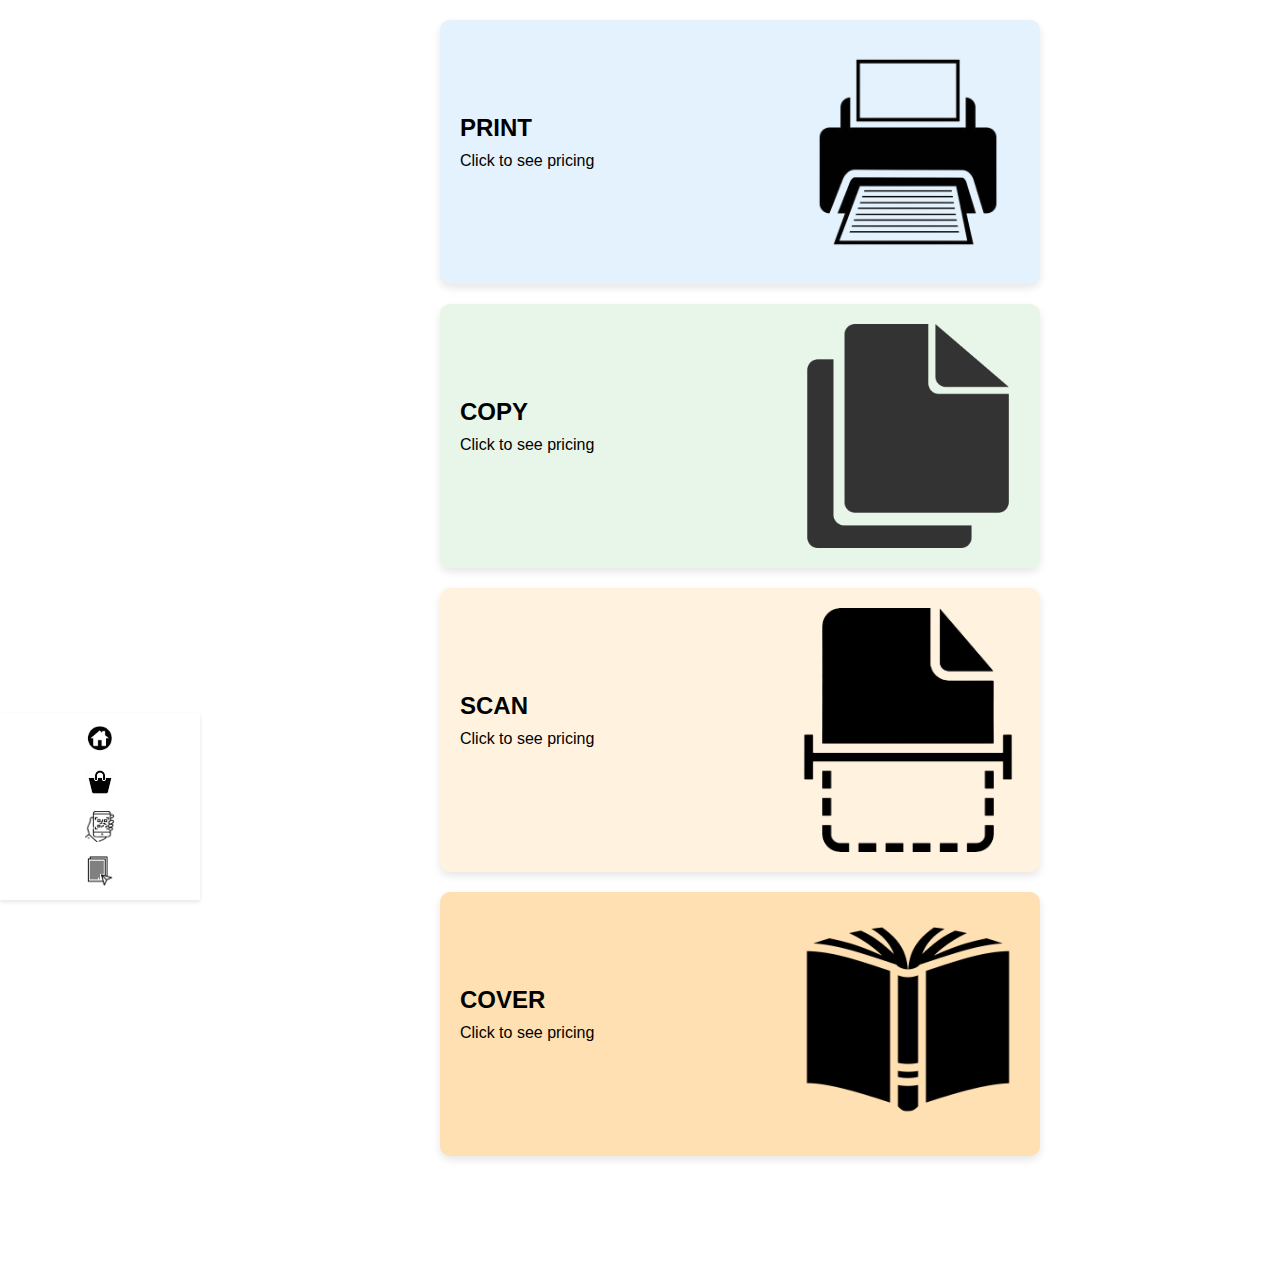
<file: index.html>
<!DOCTYPE html>
<html lang="en">
<head>
    <meta charset="UTF-8">
    <meta name="viewport" content="width=device-width, initial-scale=1.0">
    <title>Eno Foto Copy</title>
    <style>
        * {
            margin: 0;
            padding: 0;
            box-sizing: border-box;
            font-family: Arial, sans-serif;
        }
        
        body {
            display: flex;
            flex-direction: column;
            min-height: 100vh; /* Ensure full viewport height */
        }
        
        .container {
            display: flex;
            flex-direction: row; /* Arrange items horizontally */
            flex-grow: 1; /* Grow to fill remaining space */
            position: relative; /* Needed for stacking context */
        }
        
        .side-navbar {
            width: 200px;
            background-color: #fff;
            box-shadow: 0 2px 4px rgba(0, 0, 0, 0.1); /* Shadow at bottom */
            display: flex;
            flex-direction: column;
            align-items: center;
            padding: 10px 0; /* Adjust padding as needed */
            position: fixed;
            bottom: 0; /* Fixed position at the bottom */
            z-index: 1000; /* Ensure navbar is above other content */
        }
        .side-navbar ul {
            list-style: none;
            display: flex;
            flex-direction: column; /* Stack items vertically */
            gap: 10px; /* Add spacing between items */
        }
        
        .side-navbar a {
            text-decoration: none;
            color: #333;
            font-weight: bold;
            padding: 10px 20px;
            text-align: center;
        }
        
        .side-navbar a:hover {
            background-color: #f0f0f0;
        }

        .side-navbar img {
            width: 30px; /* Adjust the size of the images */
            height: auto;
        }
        
        main {
            display: flex;
            flex-direction: column;
            align-items: center;
            gap: 20px;
            padding: 20px;
            width: 100%;
            z-index: 1;
            position: relative;
            margin-left: 200px; /* Adjust to leave space for sidebar */
            margin-bottom: 100px; /* Ensure cards are above navbar */
        }
        
        
        .card {
            width: 90%;
            max-width: 600px;
            padding: 20px;
            border-radius: 10px;
            box-shadow: 0 4px 8px rgba(0, 0, 0, 0.1);
            text-align: center;
            background-color: #fff;
            display: flex;
            flex-direction: column;
            align-items: center;
            text-decoration: none;
            color: inherit;
        }
        
        .card-content {
            display: flex;
            flex-direction: row;
            align-items: center;
            justify-content: space-between;
            width: 100%;
        }
        
        .card-text {
            text-align: left;
            margin-right: 20px;
        }
        
        .card img {
            width: 40%;
            height: auto;
            border-radius: 10px;
        }
        
        #card-1 {
            background-color: #e3f2fd;
        }
        
        #card-2 {
            background-color: #e8f5e9;
        }
        
        #card-3 {
            background-color: #fff3e0;
        }
        
        #card-4 {
            background-color: #ffe0b2;
        }
        
        h2 {
            margin-bottom: 10px;
        }
        
        p {
            margin-bottom: 20px;
        }
        
        button {
            padding: 10px 20px;
            background-color: #0288d1;
            color: #fff;
            border: none;
            border-radius: 5px;
            cursor: pointer;
        }
        
        button:hover {
            background-color: #0277bd;
        }

        /* Media Queries for Responsiveness */
        @media (max-width: 768px) {
            .side-navbar {
                padding: 20px; /* Adjust padding for smaller screens */
                width: 100%; /* Full width on smaller screens */
                flex-direction: row; /* Arrange items horizontally */
                justify-content: space-around; /* Center items horizontally */
            }

            .side-navbar ul {
                flex-direction: row; /* Stack items horizontally on small screens */
                gap: 20px; /* Add spacing between items */
            }

            .side-navbar a {
                padding: 10px; /* Adjust padding for smaller screens */
            }

            .container {
                flex-direction: column; /* Stack items vertically on smaller screens */
            }

            main {
                margin-left: 0; /* Remove margin for main content */
                padding: 10px; /* Adjust padding for smaller screens */
            }
        }
        
    </style>
</head>
<body>
    <div class="container">
        <nav class="side-navbar">
            <ul>
                <li><a href="index.html"><img src="h.jpg" alt="Home"></a></li>
                <li><a href="katalog.html"><img src="kkk.jpeg" alt="Shop"></a></li>
                <li><a href="bay.html"><img src="s.png" alt="Keranjang"></a></li>
                <li><a href="d.html"><img src="kk.png" alt="Send Your Document"></a></li>
            </ul>
        </nav>
        <main>
            <a href="print.html" class="card" id="card-1">
                <div class="card-content">
                    <div class="card-text">
                        <h2>PRINT</h2>
                        <p>Click to see pricing</p>
                    </div>
                    <img src="p.png" alt="Print">
                </div>
            </a>
            <a href="copy.html" class="card" id="card-2">
                <div class="card-content">
                    <div class="card-text">
                        <h2>COPY</h2>
                        <p>Click to see pricing</p>
                    </div>
                    <img src="copy.jpg" alt="Copy">
                </div>
            </a>
            <a href="scan.html" class="card" id="card-3">
                <div class="card-content">
                    <div class="card-text">
                        <h2>SCAN</h2>
                        <p>Click to see pricing</p>
                    </div>
                    <img src="scannn.png" alt="Scan">
                </div>
            </a>
            <a href="cover.html" class="card" id="card-4">
                <div class="card-content">
                    <div class="card-text">
                        <h2>COVER</h2>
                        <p>Click to see pricing</p>
                    </div>
                    <img src="cover.png" alt="Cover">
                </div>
            </a>
        </main>
    </div>
</body>
</html>
</file>
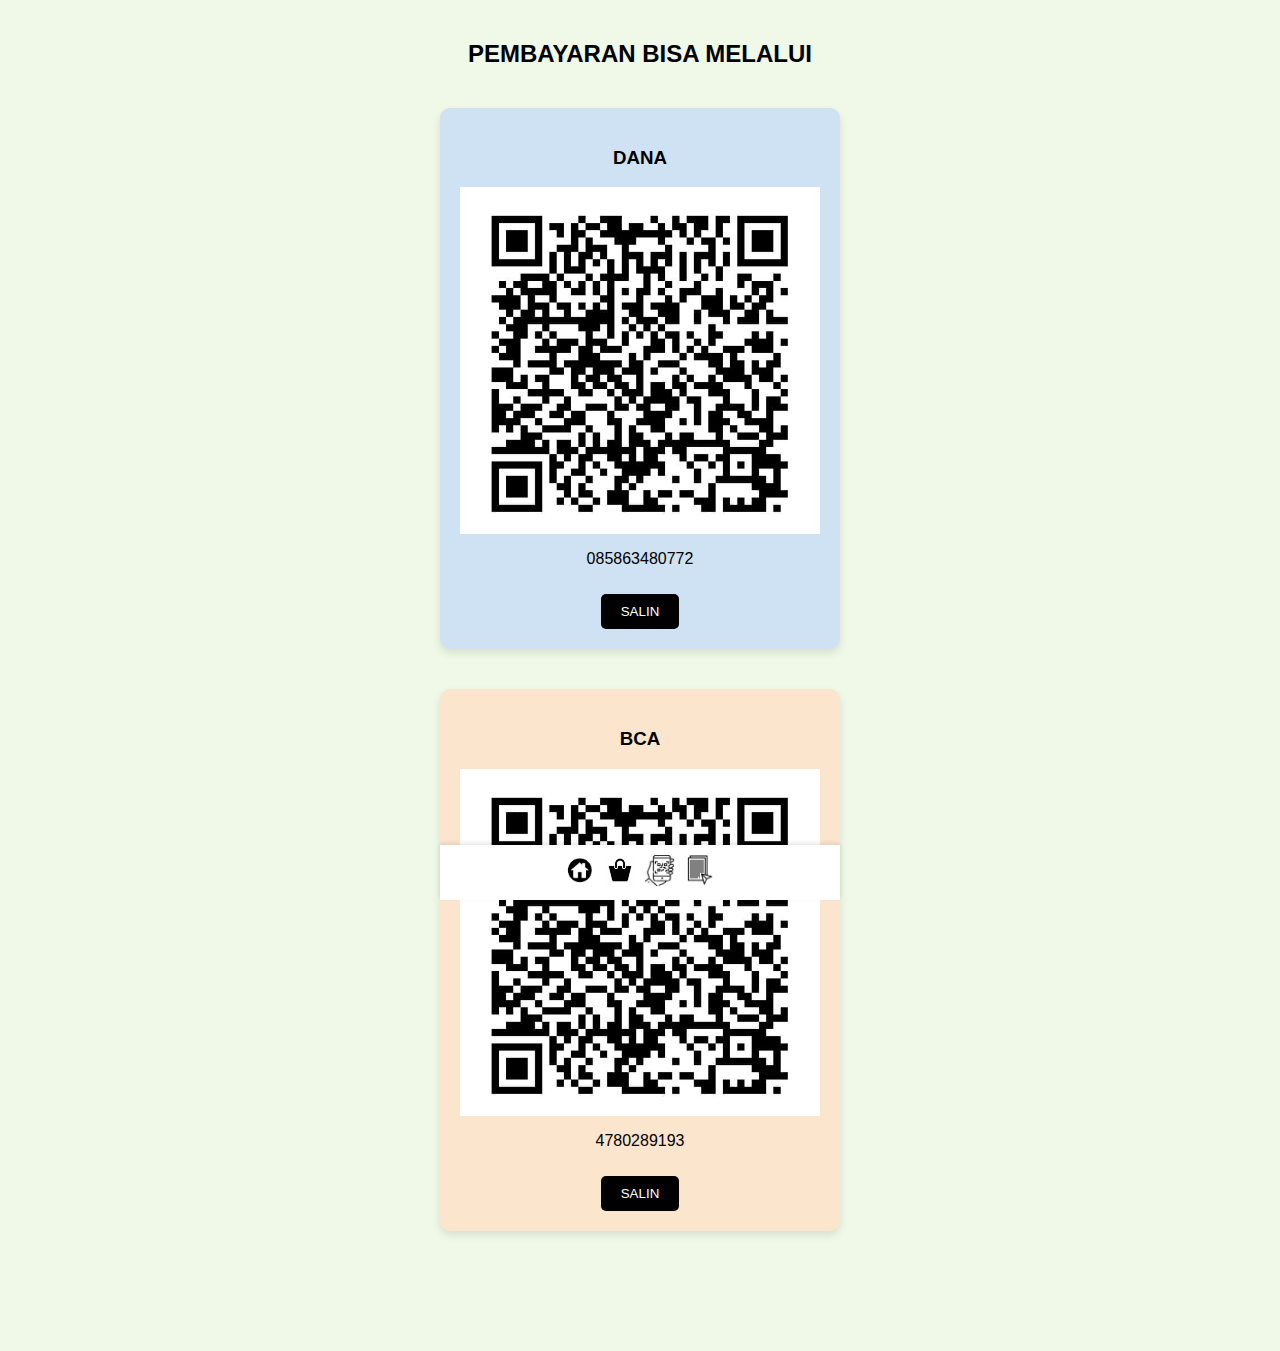
<file: bay.html>
<!DOCTYPE html>
<html lang="en">
<head>
    <meta charset="UTF-8">
    <meta name="viewport" content="width=device-width, initial-scale=1.0">
    <title>Eno Foto Copy</title>
    <style>
        body {
            font-family: Arial, sans-serif;
            background-color: #f0f8e7;
            text-align: center;
            padding: 20px;
            margin: 0;
            display: flex;
            flex-direction: column;
            align-items: center;
        }

        .container {
            width: 100%;
            max-width: 400px;
            position: relative;
            padding-bottom: 80px; /* Ensure space for the fixed navbar */
            display: flex;
            flex-direction: column;
            align-items: center;
        }

        .side-navbar {
            width: 100%;
            max-width: 400px;
            background-color: #fff;
            box-shadow: 0 -2px 4px rgba(0, 0, 0, 0.1); /* Shadow at top */
            display: flex;
            justify-content: space-around;
            padding: 10px 0;
            position: fixed;
            bottom: 0;
            z-index: 1000;
        }

        .side-navbar ul {
            list-style: none;
            display: flex;
            gap: 10px;
            padding: 0;
            margin: 0;
        }

        .side-navbar a {
            text-decoration: none;
            color: #333;
            font-weight: bold;
            text-align: center;
        }

        .side-navbar a:hover {
            background-color: #f0f0f0;
        }

        .side-navbar img {
            width: 30px;
            height: auto;
        }

        h2 {
            margin-top: 20px;
        }

        .payment-method {
            margin: 20px;
            padding: 20px;
            border-radius: 10px;
            display: flex;
            flex-direction: column;
            align-items: center;
            width: 90%;
            max-width: 400px;
            box-shadow: 0 4px 8px rgba(0, 0, 0, 0.1);
        }

        .dana {
            background-color: #cfe2f3;
        }

        .bca {
            background-color: #fce5cd;
        }

        .copy-button {
            background-color: #000;
            color: #fff;
            border: none;
            padding: 10px 20px;
            margin-top: 10px;
            cursor: pointer;
            border-radius: 5px;
        }

        .copy-button:hover {
            background-color: #333;
        }

        img {
            max-width: 100%;
            height: auto;
        }

        /* Media Queries for Responsiveness */
        @media (max-width: 768px) {
            .side-navbar {
                padding: 20px; /* Adjust padding for smaller screens */
                width: 100%; /* Full width on smaller screens */
                flex-direction: row; /* Arrange items horizontally */
                justify-content: space-around; /* Center items horizontally */
            }

            .side-navbar ul {
                flex-direction: row; /* Stack items horizontally on small screens */
                gap: 20px; /* Add spacing between items */
            }

            .side-navbar a {
                padding: 10px; /* Adjust padding for smaller screens */
            }

            .container {
                flex-direction: column; /* Stack items vertically on smaller screens */
                align-items: center; /* Center items */
            }
        }
    </style>
</head>
<body>
    <div class="container">
        <h2>PEMBAYARAN BISA MELALUI</h2>

        <div class="payment-method dana">
            <h3>DANA</h3>
            <img src="QR.jpg" alt="DANA QR Code">
            <p id="dana-number">085863480772</p>
            <button class="copy-button" onclick="copyToClipboard('dana-number')">SALIN</button>
        </div>

        <div class="payment-method bca">
            <h3>BCA</h3>
            <img src="QR.jpg" alt="BCA QR Code">
            <p id="bca-number">4780289193</p>
            <button class="copy-button" onclick="copyToClipboard('bca-number')">SALIN</button>
        </div>
    </div>

    <nav class="side-navbar">
        <ul>
            <li><a href="index.html"><img src="h.jpg" alt="Home"></a></li>
            <li><a href="katalog.html"><img src="kkk.jpeg" alt="Shop"></a></li>
            <li><a href="bay.html"><img src="s.png" alt="Keranjang"></a></li>
            <li><a href="d.html"><img src="kk.png" alt="Send Your Document"></a></li>
        </ul>
    </nav>

    <script>
        function copyToClipboard(elementId) {
            var copyText = document.getElementById(elementId).innerText;
            navigator.clipboard.writeText(copyText).then(function() {
                alert("Copied to clipboard: " + copyText);
            }, function(err) {
                console.error("Could not copy text: ", err);
            });
        }
    </script>
</body>
</html>
</file>
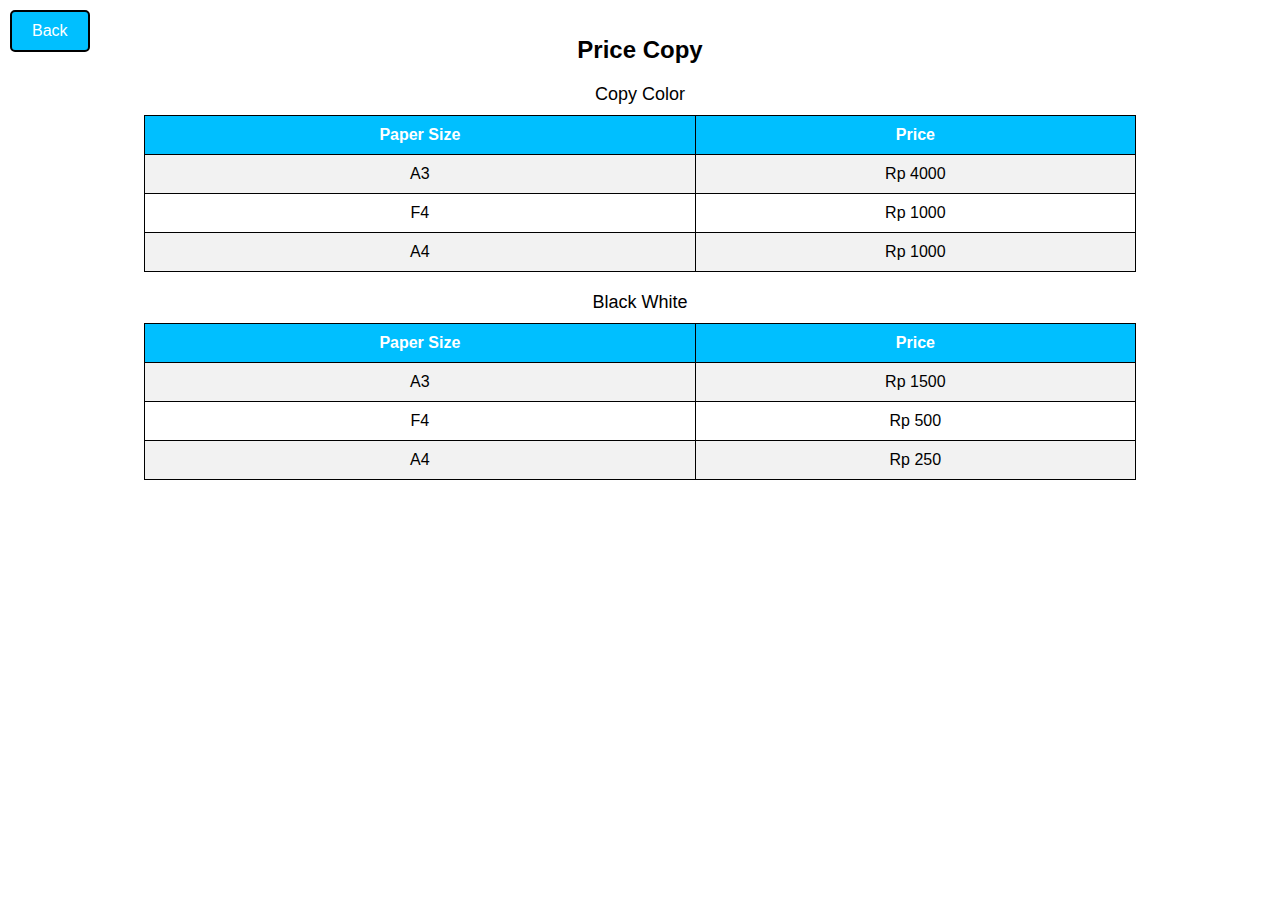
<file: copy.html>
<!DOCTYPE html>
<html lang="en">
<head>
    <meta charset="UTF-8">
    <meta name="viewport" content="width=device-width, initial-scale=1.0">
    <title>Copy Page</title>
    <style>
        body {
            font-family: Arial, sans-serif;
            background-color: #ffffff;
            color: #000000;
            margin: 0;
            padding: 20px;
            position: relative;
        }

        h1 {
            font-size: 24px;
            margin-bottom: 20px;
            text-align: center;
        }

        p {
            font-size: 18px;
            margin: 20px 0 10px;
            text-align: center;
        }

        table {
            width: 80%;
            margin: 0 auto 20px;
            border-collapse: collapse;
            font-size: 16px;
        }

        th, td {
            border: 1px solid #000000;
            padding: 10px;
            text-align: center;
        }

        th {
            background-color: #00bfff;
            color: #ffffff;
        }

        tr:nth-child(even) {
            background-color: #f2f2f2;
        }

        .back-button {
            position: absolute;
            top: 10px;
            left: 10px;
            padding: 10px 20px;
            font-size: 16px;
            background-color: #00bfff;
            color: #ffffff;
            text-decoration: none;
            border-radius: 5px;
            border: 2px solid #000000;
        }

        .back-button:hover {
            background-color: #008fbf;
        }
    </style>
</head>
<body>
    <a href="index.html" class="back-button">Back</a>
    <h1>Price Copy</h1>
    <p>Copy Color</p>
    <table> 
        <tr>
            <th>Paper Size</th>
            <th>Price</th>
        </tr>
        <tr>
            <td>A3</td>
            <td>Rp 4000</td>
        </tr>
        <tr>
            <td>F4</td>
            <td>Rp 1000</td>
        </tr>
        <tr>
            <td>A4</td>
            <td>Rp 1000</td>
        </tr>
    </table>
    <p>Black White</p>
    <table> 
        <tr>
            <th>Paper Size</th>
            <th>Price</th>
        </tr>
        <tr>
            <td>A3</td>
            <td>Rp 1500</td>
        </tr>
        <tr>
            <td>F4</td>
            <td>Rp 500</td>
        </tr>
        <tr>
            <td>A4</td>
            <td>Rp 250</td>
        </tr>
    </table>
</body>
</html>
</file>
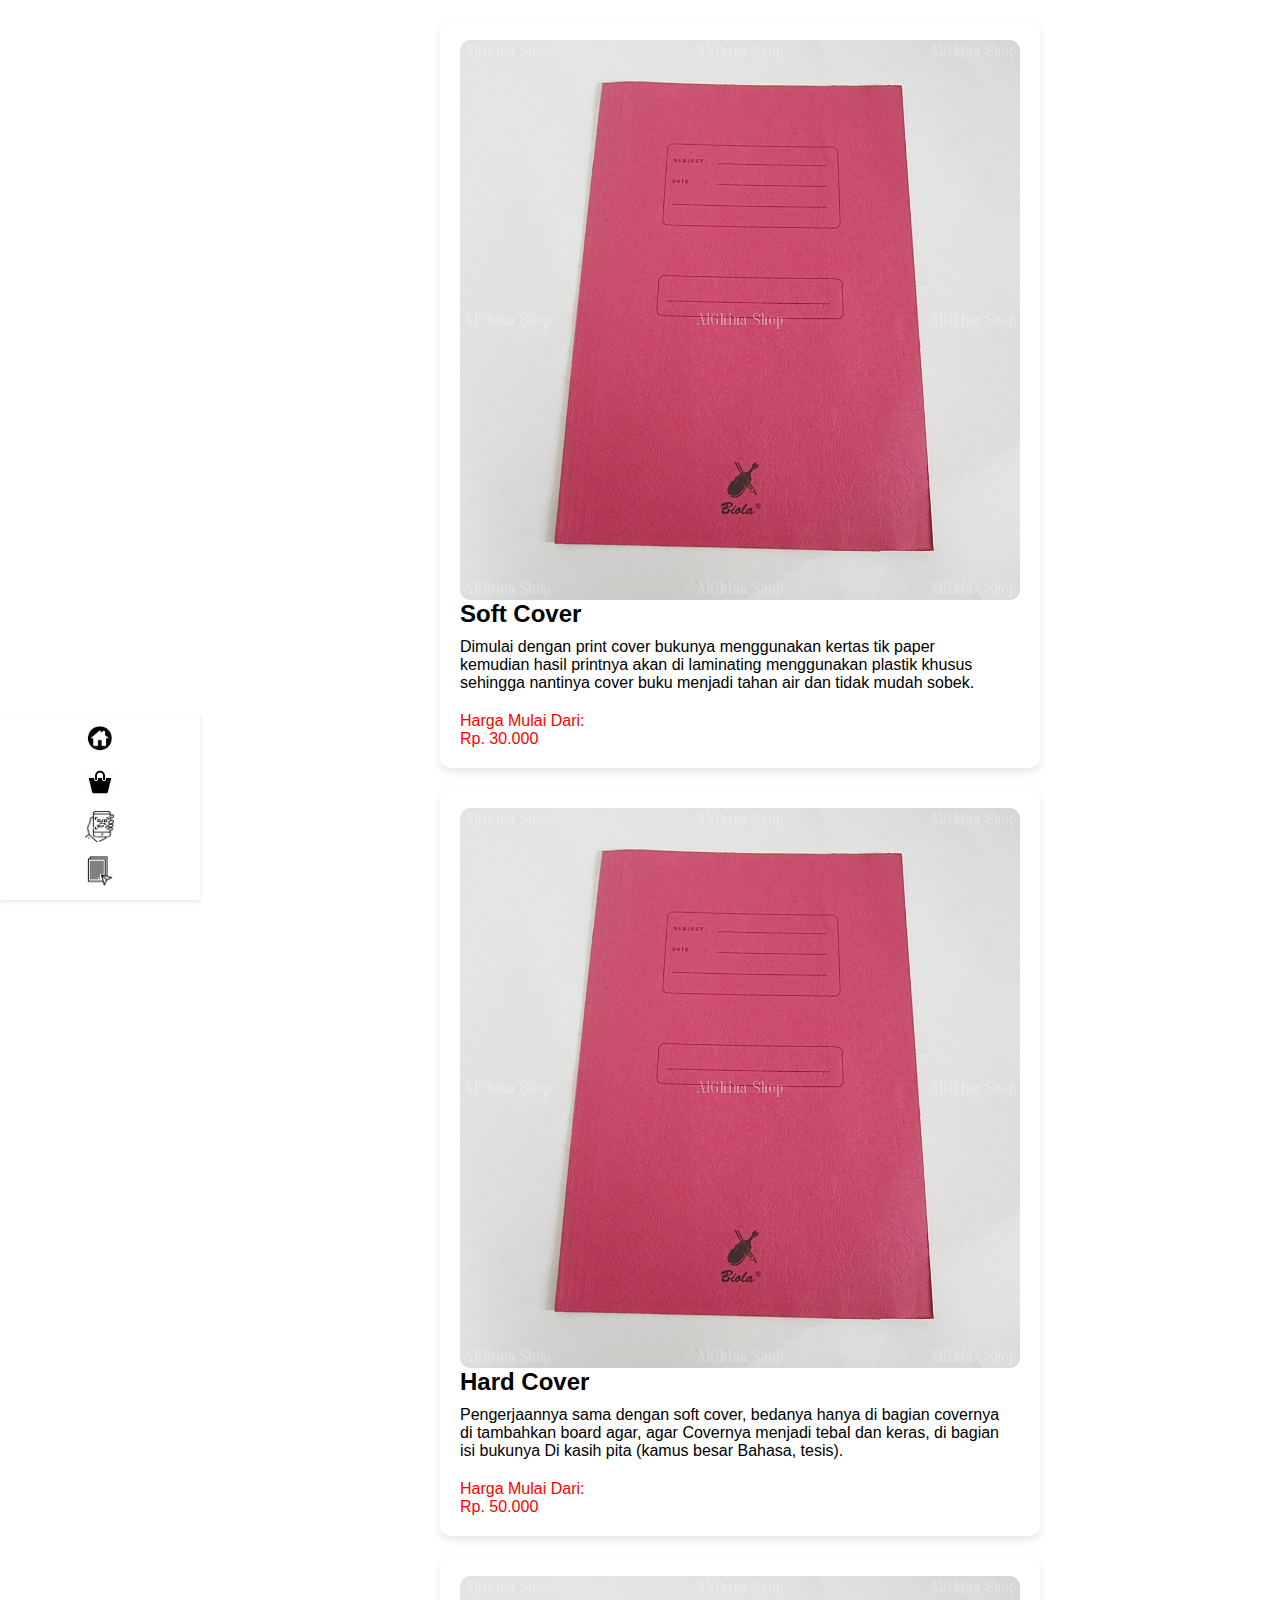
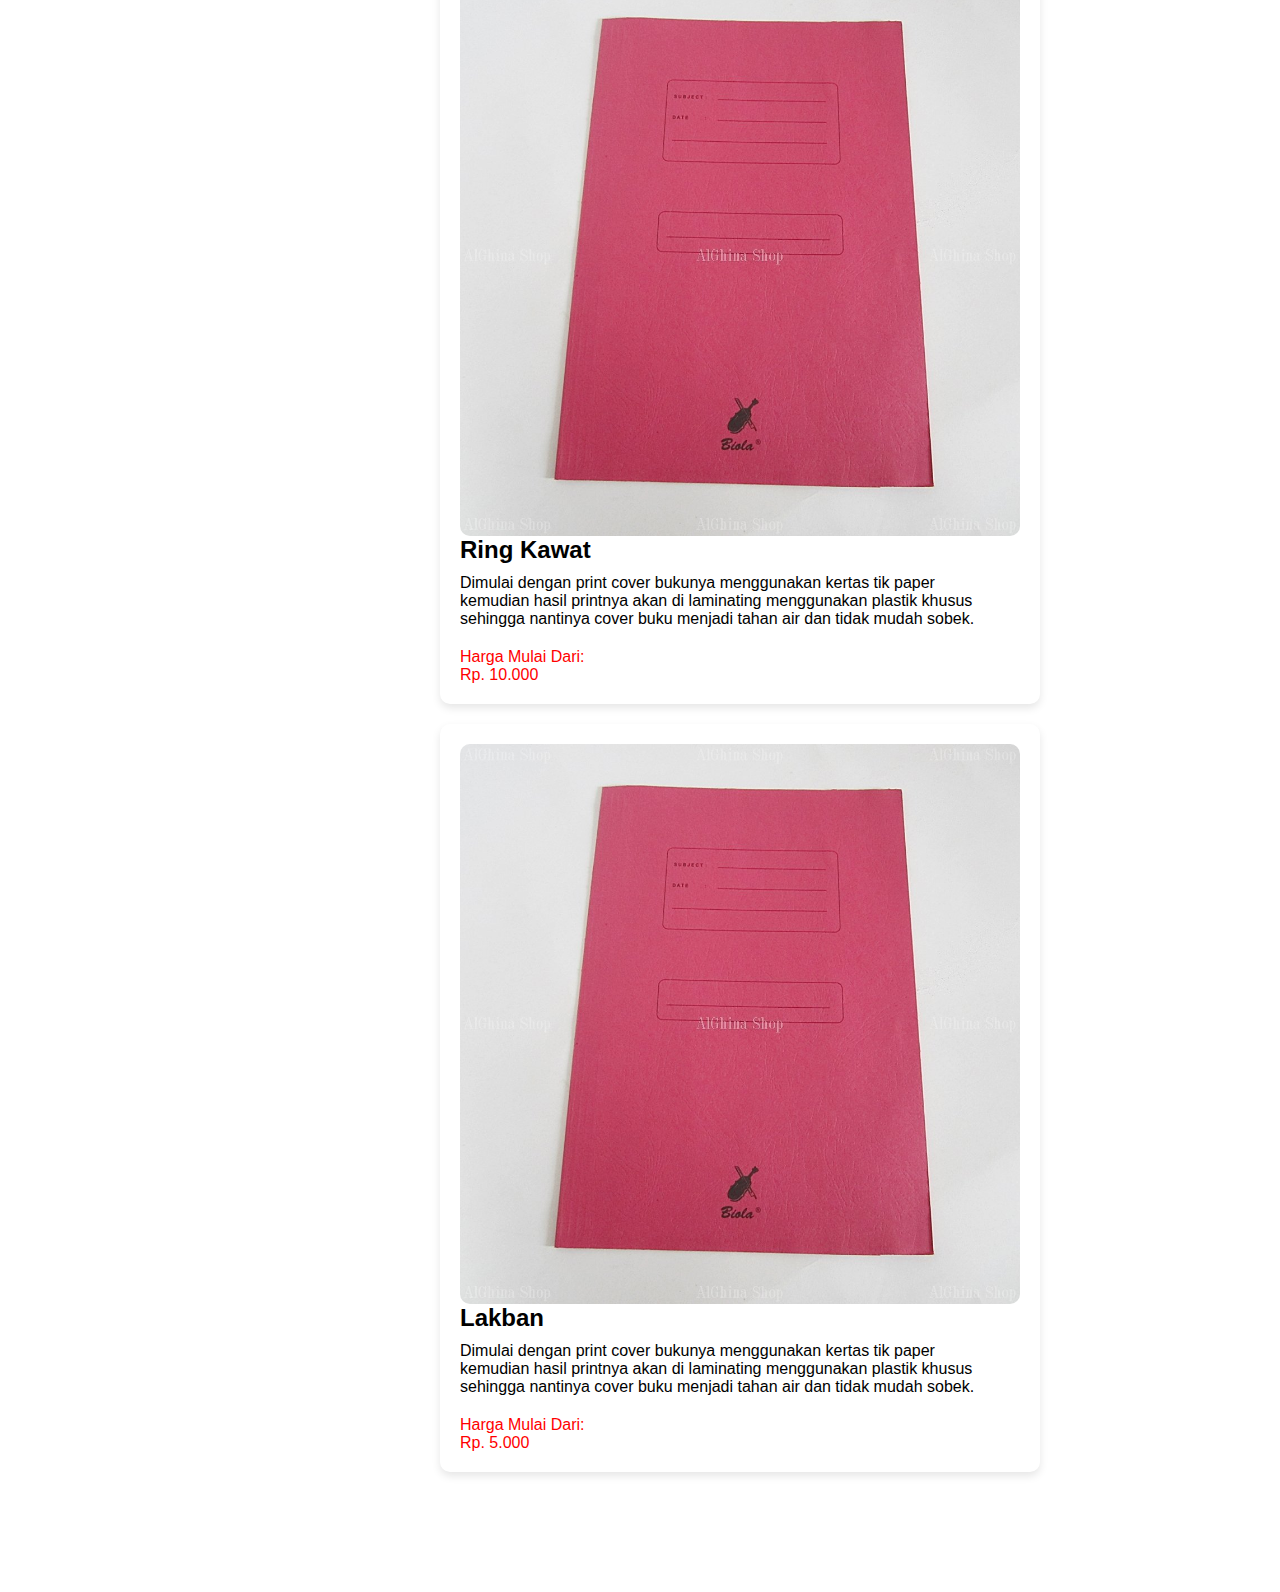
<file: cover.html>
<!DOCTYPE html>
<html lang="en">
<head>
    <meta charset="UTF-8">
    <meta name="viewport" content="width=device-width, initial-scale=1.0">
    <title>Eno Foto Copy</title>
    <style>
        * {
            margin: 0;
            padding: 0;
            box-sizing: border-box;
            font-family: Arial, sans-serif;
        }
        
        body {
            display: flex;
            flex-direction: column;
            min-height: 100vh;
        }
        
        .container {
            display: flex;
            flex-direction: row;
            flex-grow: 1;
            position: relative;
        }
        
        .side-navbar {
            width: 200px;
            background-color: #fff;
            box-shadow: 0 2px 4px rgba(0, 0, 0, 0.1);
            display: flex;
            flex-direction: column;
            align-items: center;
            padding: 10px 0;
            position: fixed;
            bottom: 0;
            z-index: 1000;
        }

        .side-navbar ul {
            list-style: none;
            display: flex;
            flex-direction: column;
            gap: 10px;
        }
        
        .side-navbar a {
            text-decoration: none;
            color: #333;
            font-weight: bold;
            padding: 10px 20px;
            text-align: center;
        }
        
        .side-navbar a:hover {
            background-color: #f0f0f0;
        }

        .side-navbar img {
            width: 30px;
            height: auto;
        }
        
        main {
            display: flex;
            flex-direction: column;
            align-items: center;
            gap: 20px;
            padding: 20px;
            width: 100%;
            z-index: 1;
            position: relative;
            margin-left: 200px;
            margin-bottom: 100px;
        }
        
        .card {
            width: 90%;
            max-width: 600px;
            padding: 20px;
            border-radius: 10px;
            box-shadow: 0 4px 8px rgba(0, 0, 0, 0.1);
            text-align: center;
            background-color: #fff;
            display: flex;
            flex-direction: column;
            align-items: center;
            text-decoration: none;
            color: inherit;
        }
        
        .card-content {
            display: flex;
            flex-direction: row;
            align-items: center;
            justify-content: space-between;
            width: 100%;
        }
        
        .card-text {
            text-align: left;
            margin-right: 20px;
        }
        
        .card img {
            width: 40%;
            height: auto;
            border-radius: 10px;
        }

        .slider {
            position: relative;
            width: 100%;
        }

        .slider img {
            display: none;
            width: 100%;
            border-radius: 10px;
        }

        .slider img.active {
            display: block;
        }
        
        h2 {
            margin-bottom: 10px;
        }
        
        p {
            margin-bottom: 20px;
        }
        
        .card-price {
            font-size: 1em;
            color: red;
        }

        /* Media Queries for Responsiveness */
        @media (max-width: 768px) {
            .side-navbar {
                padding: 20px;
                width: 100%;
                flex-direction: row;
                justify-content: space-around;
            }

            .side-navbar ul {
                flex-direction: row;
                gap: 20px;
            }

            .side-navbar a {
                padding: 10px;
            }

            .container {
                flex-direction: column;
            }

            main {
                margin-left: 0;
                padding: 10px;
            }
        }
        
    </style>
</head>
<body>
    <div class="container">
        <nav class="side-navbar">
            <ul>
                <li><a href="index.html"><img src="h.jpg" alt="Home"></a></li>
                <li><a href="katalog.html"><img src="kkk.jpeg" alt="Shop"></a></li>
                <li><a href="bay.html"><img src="s.png" alt="Keranjang"></a></li>
                <li><a href="d.html"><img src="kk.png" alt="Send Your Document"></a></li>
            </ul>
        </nav>
        <main>
            <div class="card">
                <div class="slider">
                    <img src="mm.jpg" alt="Soft Cover" class="active">
                    <img src="s.png" alt="Soft Cover 1">
                    <img src="mm.jpg" alt="Soft Cover 2">
                    <img src="s.png" alt="Soft Cover 3">
                </div>
                <div class="card-content">
                    <div class="card-text">
                        <h2>Soft Cover</h2>
                        <p>Dimulai dengan print cover bukunya menggunakan kertas tik paper kemudian hasil printnya akan di laminating menggunakan plastik khusus sehingga nantinya cover buku menjadi tahan air dan tidak mudah sobek.</p>
                        <div class="card-price">Harga Mulai Dari: <br>
                            Rp. 30.000</div>
                    </div>
                </div>
            </div>
            <div class="card">
                <div class="slider">
                    <img src="mm.jpg" alt="Hard Cover" class="active">
                    <img src="ac.jpg" alt="Hard Cover 1">
                    <img src="mm.jpg" alt="Hard Cover 2">
                    <img src="ac.jpg" alt="Hard Cover 3">
                </div>
                <div class="card-content">
                    <div class="card-text">
                        <h2>Hard Cover</h2>
                        <p>Pengerjaannya sama dengan soft cover, bedanya hanya di bagian covernya di tambahkan board agar, agar Covernya menjadi tebal dan keras, di bagian isi bukunya Di kasih pita (kamus besar Bahasa, tesis).</p>
                        <div class="card-price">Harga Mulai Dari: <br>
                            Rp. 50.000</div>
                    </div>
                </div>
            </div>
            <div class="card">
                <div class="slider">
                    <img src="mm.jpg" alt="Ring Kawat" class="active">
                    <img src="ac.jpg" alt="Ring Kawat 1">
                    <img src="mm.jpg" alt="Ring Kawat 2">
                    <img src="ka.jpg" alt="Ring Kawat 3">
                </div>
                <div class="card-content">
                    <div class="card-text">
                        <h2>Ring Kawat</h2>
                        <p>Dimulai dengan print cover bukunya menggunakan kertas tik paper kemudian hasil printnya akan di laminating menggunakan plastik khusus sehingga nantinya cover buku menjadi tahan air dan tidak mudah sobek.</p>
                        <div class="card-price">Harga Mulai Dari:<br>
                            Rp. 10.000</div>
                    </div>
                </div>
            </div>
            <div class="card">
                <div class="slider">
                    <img src="mm.jpg" alt="Lakban" class="active">
                    <img src="ac.jpg" alt="Lakban 1">
                    <img src="mm.jpg" alt="Lakban 2">
                    <img src="ac.jpg" alt="Lakban 3">
                </div>
                <div class="card-content">
                    <div class="card-text">
                        <h2>Lakban</h2>
                        <p>Dimulai dengan print cover bukunya menggunakan kertas tik paper kemudian hasil printnya akan di laminating menggunakan plastik khusus sehingga nantinya cover buku menjadi tahan air dan tidak mudah sobek.</p>
                        <div class="card-price">Harga Mulai Dari: <br>
                            Rp. 5.000</div>
                    </div>
                </div>
            </div>
        </main>
    </div>
    <script>
        document.addEventListener('DOMContentLoaded', function () {
            const sliders = document.querySelectorAll('.slider');

            sliders.forEach(slider => {
                const images = slider.querySelectorAll('img');
                let currentIndex = 0;

                function showImage(index) {
                    images.forEach((img, i) => {
                        img.classList.toggle('active', i === index);
                    });
                }

                function nextImage() {
                    currentIndex = (currentIndex + 1) % images.length;
                    showImage(currentIndex);
                }

                setInterval(nextImage, 3000); // Change image every 3 seconds

                showImage(currentIndex);
            });
        });
    </script>
</body>
</html>
</file>
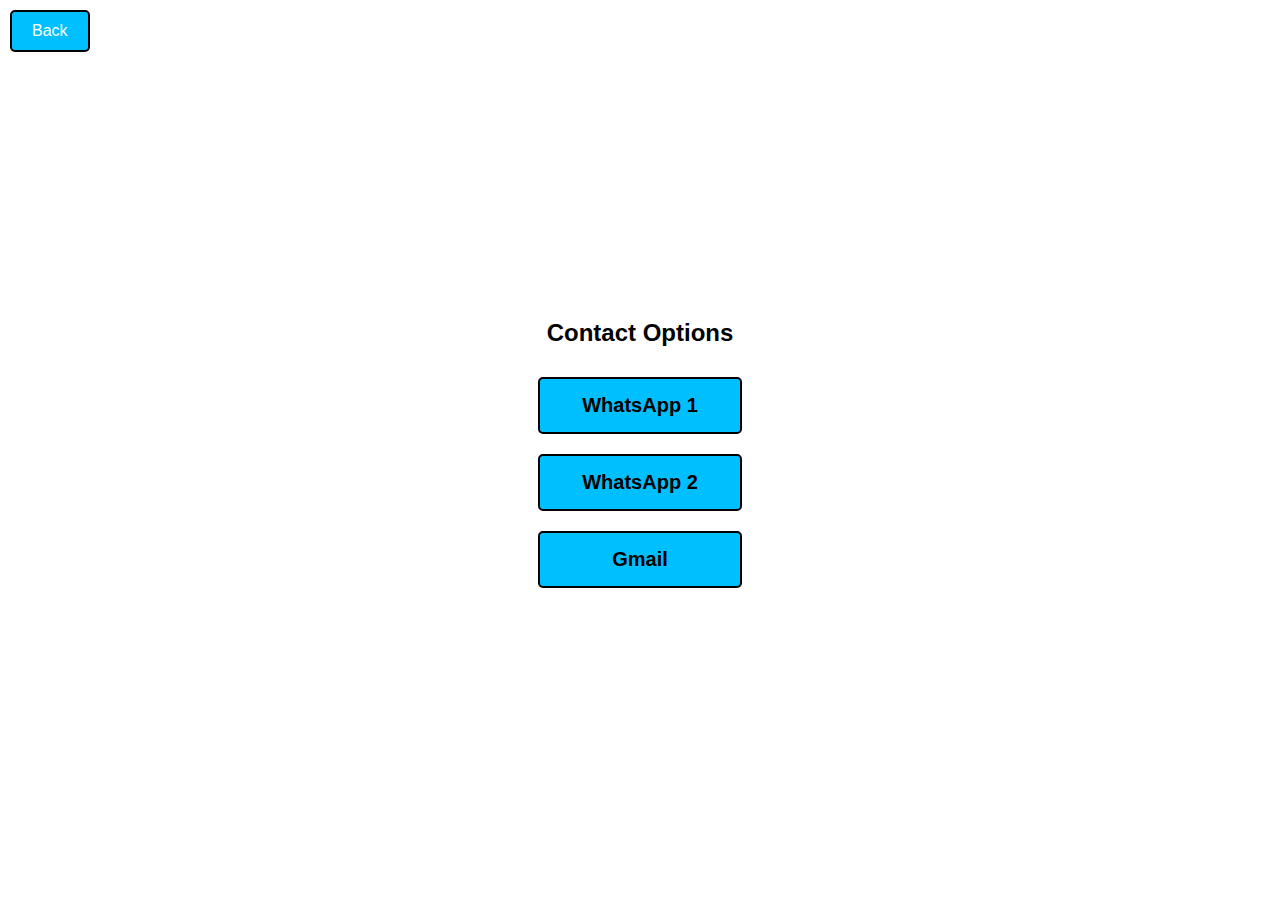
<file: d.html>
<!DOCTYPE html>
<html lang="en">
<head>
    <meta charset="UTF-8">
    <meta name="viewport" content="width=device-width, initial-scale=1.0">
    <title>Send your Dokumen Via</title>
    <style>
        body {
            font-family: Arial, sans-serif;
            background-color: #ffffff;
            text-align: center;
            margin: 0;
            padding: 0;
            display: flex;
            flex-direction: column;
            justify-content: center;
            height: 100vh;
        }

        .container {
            display: flex;
            flex-direction: column;
            align-items: center;
        }

        h1 {
            color: #000000;
            font-size: 24px;
            margin-bottom: 20px;
        }

        .button {
            display: block;
            width: 200px;
            padding: 15px 0;
            margin: 10px 0;
            background-color: #00bfff;
            color: #000000;
            text-decoration: none;
            font-size: 20px;
            font-weight: bold;
            border-radius: 5px;
            border: 2px solid #000000;
            text-align: center;
        }

        .button:hover {
            background-color: #008fbf;
        }
        .back-button {
            position: absolute;
            top: 10px;
            left: 10px;
            padding: 10px 20px;
            font-size: 16px;
            background-color: #00bfff;
            color: #ffffff;
            text-decoration: none;
            border-radius: 5px;
            border: 2px solid #000000;
        }

        .back-button:hover {
            background-color: #008fbf;
        }
    </style>
</head>
<body>
    <a href="index.html" class="back-button">Back</a>
    <div class="container">
        <h1>Contact Options</h1>
        <a href="https://wa.me/6281513081377" class="button" target="_blank">WhatsApp 1</a>
        <a href="https://wa.me/6285863480772" class="button" target="_blank">WhatsApp 2</a>
        <a href="mailto:enocopy23@gmail.com" class="button" target="_blank">Gmail</a>
    </div>
</body>
</html>
</file>
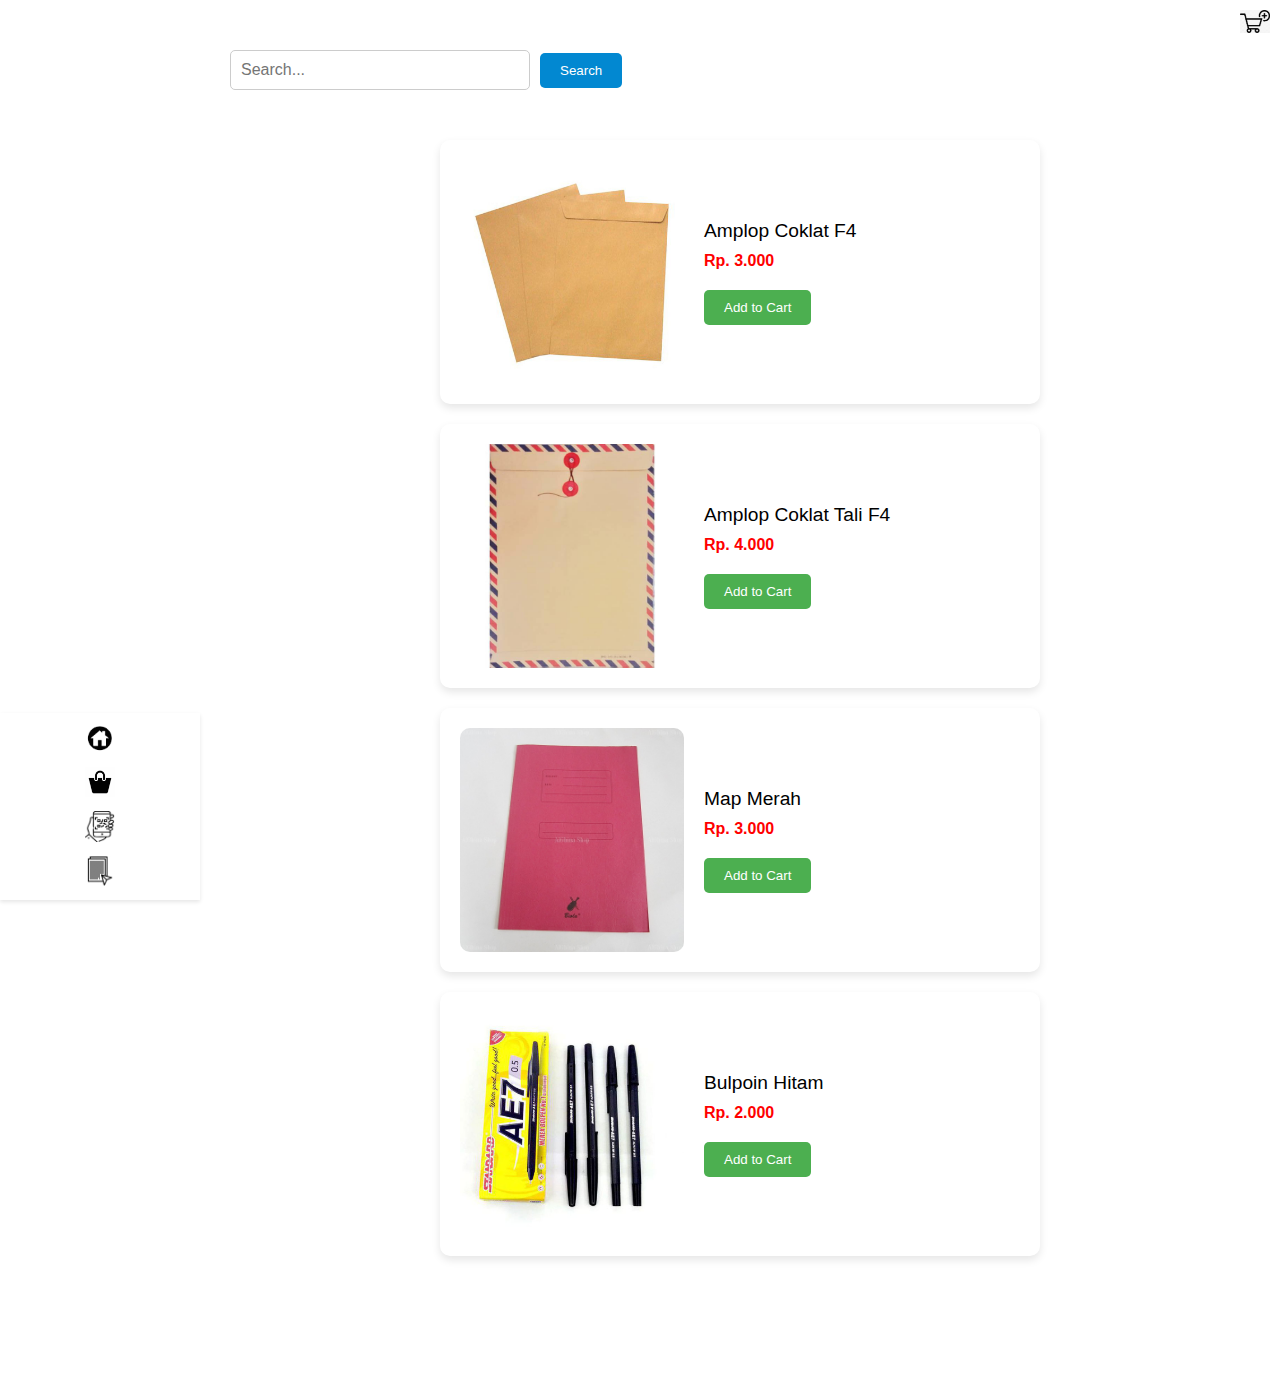
<file: katalog.html>
<!DOCTYPE html>
<html lang="en">
<head>
    <meta charset="UTF-8">
    <meta name="viewport" content="width=device-width, initial-scale=1.0">
    <title>Eno Foto Copy</title>
    <style>
        * {
            margin: 0;
            padding: 0;
            box-sizing: border-box;
            font-family: Arial, sans-serif;
        }
        
        body {
            display: flex;
            flex-direction: column;
            min-height: 100vh;
        }
        
        .container {
            display: flex;
            flex-direction: row;
            flex-grow: 1;
            position: relative;
        }
        
        .side-navbar {
            width: 200px;
            background-color: #fff;
            box-shadow: 0 2px 4px rgba(0, 0, 0, 0.1);
            display: flex;
            flex-direction: column;
            align-items: center;
            padding: 10px 0;
            position: fixed;
            bottom: 0;
            z-index: 1000;
        }
        .side-navbar ul {
            list-style: none;
            display: flex;
            flex-direction: column;
            gap: 10px;
        }
        
        .side-navbar a {
            text-decoration: none;
            padding: 10px 20px;
            text-align: center;
        }
        
        .side-navbar img {
            width: 30px; /* Adjust the size of the images */
            height: auto;
        }
        
        .side-navbar a:hover {
            background-color: #f0f0f0;
        }
        
        .cart-icon {
            position: fixed;
            top: 10px;
            right: 10px;
            width: 30px;
            cursor: pointer;
            z-index: 1100; /* Ensure cart icon is above other elements */
        }
        
        .cart-container {
            display: none;
            position: fixed;
            top: 50px;
            right: 10px;
            width: 300px;
            background-color: #fff;
            box-shadow: 0 2px 4px rgba(0, 0, 0, 0.1);
            padding: 20px;
            z-index: 1000;
        }
        
        .cart-container h3 {
            margin-bottom: 10px;
        }
        
        .cart-item {
            display: flex;
            justify-content: space-between;
            margin-bottom: 10px;
        }
        
        .cart-item p {
            margin: 0;
        }
        
        .send-button {
            padding: 10px 20px;
            background-color: #4caf50;
            color: #fff;
            border: none;
            border-radius: 5px;
            cursor: pointer;
            margin-top: 10px;
        }
        
        .send-button:hover {
            background-color: #45a049;
        }
        
        main {
            display: flex;
            flex-direction: column;
            align-items: center;
            gap: 20px;
            padding: 20px;
            width: 100%;
            z-index: 1;
            position: relative;
            margin-left: 200px;
            margin-bottom: 100px; /* Ensure cards are above navbar */
        }
        
        .card {
            width: 90%;
            max-width: 600px;
            padding: 20px;
            border-radius: 10px;
            box-shadow: 0 4px 8px rgba(0, 0, 0, 0.1);
            text-align: center;
            background-color: #fff;
            display: flex;
            flex-direction: column;
            align-items: center;
            text-decoration: none;
            color: inherit;
            position: relative;
        }
        
        .card-content {
            display: flex;
            flex-direction: row;
            align-items: center;
            justify-content: space-between;
            width: 100%;
        }
        
        .card-text {
            text-align: left;
            margin-right: 20px;
        }
        
        .card img {
            width: 40%;
            height: auto;
            border-radius: 10px;
            margin-right: 20px;
        }
        
        .product-info {
            display: flex;
            flex-direction: column;
            align-items: flex-start;
            flex-grow: 1;
        }
        
        .product-name {
            font-size: 1.2em;
            margin-bottom: 10px;
        }
        
        .product-price {
            color: red;
            font-weight: bold;
            margin-bottom: 10px; /* Added margin bottom */
        }
        
        .add-to-cart-button {
            padding: 10px 20px;
            background-color: #4caf50;
            color: #fff;
            border: none;
            border-radius: 5px;
            cursor: pointer;
            margin-top: 10px;
        }
        
        .add-to-cart-button:hover {
            background-color: #45a049;
        }
        
        .search-container {
            width: 100%;
            padding: 10px;
            margin-bottom: 20px;
            margin-top: 20px; /* Added margin-top to lower the search bar */
            display: flex;
            justify-content: flex-start; /* Align search bar to the left */
            align-items: center;
        }
        
        .search-input {
            width: 70%;
            max-width: 300px; /* Set maximum width for better responsiveness */
            padding: 10px;
            border: 1px solid #ccc;
            border-radius: 5px;
            font-size: 1em;
        }
        
        .search-button {
            padding: 10px 20px;
            background-color: #0288d1;
            color: #fff;
            border: none;
            border-radius: 5px;
            cursor: pointer;
            margin-left: 10px;
        }
        
        .search-button:hover {
            background-color: #0277bd;
        }
        
        @media (max-width: 768px) {
            .side-navbar {
                padding: 20px;
                width: 100%;
                flex-direction: row;
                justify-content: space-around;
            }
        
            .side-navbar ul {
                flex-direction: row;
                gap: 20px;
            }
        
            .side-navbar a {
                padding: 10px;
            }
        
            .container {
                flex-direction: column;
            }
        
            main {
                margin-left: 0;
                padding: 10px;
            }
        
            .search-input {
                width: 50%; /* Reduce width for smaller screens */
            }
        }        
    </style>
</head>
<body>
    <div class="container">
        <nav class="side-navbar">
            <ul>
                <li><a href="index.html"><img src="h.jpg" alt="Home"></a></li>
                <li><a href="katalog.html"><img src="kkk.jpeg" alt="Shop"></a></li>
                <li><a href="bay.html"><img src="s.png" alt="Keranjang"></a></li>
                <li><a href="d.html"><img src="kk.png" alt="Send Your Document"></a></li>
            </ul>
        </nav>
        <img src="ka.jpg" alt="Cart" class="cart-icon" onclick="toggleCart()">
        <div class="cart-container" id="cartContainer">
            <h3>Keranjang</h3>
            <div id="cartItems"></div>
            <button class="send-button" onclick="sendOrderToWhatsApp()">Kirim</button>
        </div>
        <main>
            <div class="search-container">
                <input type="text" class="search-input" id="searchInput" placeholder="Search...">
                <button class="search-button" onclick="searchProducts()">Search</button>
            </div>
            <a href="#" class="card" id="card-1">
                <div class="card-content">
                    <img src="ac.jpg" alt="Print">
                    <div class="product-info">
                        <div class="product-name">Amplop Coklat F4</div>
                        <div class="product-price">Rp. 3.000</div>
                        <button class="add-to-cart-button" onclick="addToCart('Amplop Coklat F4', 'Rp. 3.000')">Add to Cart</button>
                    </div>
                </div>
            </a>
            <a href="#" class="card" id="card-2">
                <div class="card-content">
                    <img src="act.jpeg" alt="Copy">
                    <div class="product-info">
                        <div class="product-name">Amplop Coklat Tali F4</div>
                        <div class="product-price">Rp. 4.000</div>
                        <button class="add-to-cart-button" onclick="addToCart('Amplop Coklat Tali F4', 'Rp. 4.000')">Add to Cart</button>
                    </div>
                </div>
            </a>
            <a href="#" class="card" id="card-3">
                <div class="card-content">
                    <img src="mm.jpg" alt="Scan">
                    <div class="product-info">
                        <div class="product-name">Map Merah</div>
                        <div class="product-price">Rp. 3.000</div>
                        <button class="add-to-cart-button" onclick="addToCart('Map Merah', 'Rp. 3.000')">Add to Cart</button>
                    </div>
                </div>
            </a>
            <a href="#" class="card" id="card-4">
                <div class="card-content">
                    <img src="bp.jpg" alt="Cover">
                    <div class="product-info">
                        <div class="product-name">Bulpoin Hitam</div>
                        <div class="product-price">Rp. 2.000</div>
                        <button class="add-to-cart-button" onclick="addToCart('Bulpoin Hitam', 'Rp. 2.000')">Add to Cart</button>
                    </div>
                </div>
            </a>
        </main>
    </div>
    <script>
        function toggleCart() {
            var cartContainer = document.getElementById('cartContainer');
            if (cartContainer.style.display === "none" || cartContainer.style.display === "") {
                cartContainer.style.display = "block";
            } else {
                cartContainer.style.display = "none";
            }
        }

        function addToCart(productName, productPrice) {
            var cartItems = document.getElementById('cartItems');
            var cartItem = document.createElement('div');
            cartItem.classList.add('cart-item');
            cartItem.innerHTML = '<p>' + productName + '</p><p>' + productPrice + '</p>';
            cartItems.appendChild(cartItem);
        }

        function searchProducts() {
            var input, filter, cards, card, productName, i, txtValue;
            input = document.getElementById('searchInput');
            filter = input.value.toUpperCase();
            cards = document.querySelectorAll('.card');
            
            cards.forEach(function(card) {
                productName = card.querySelector('.product-name');
                txtValue = productName.textContent || productName.innerText;
                
                if (txtValue.toUpperCase().indexOf(filter) > -1) {
                    card.style.display = "";
                } else {
                    card.style.display = "none";
                }
            });
        }

        function sendOrderToWhatsApp() {
            var cartItems = document.querySelectorAll('.cart-item');
            var message = "Pesanan Anda:\n";
        
            cartItems.forEach(function(item) {
                var productName = item.querySelector('p:first-child').innerText;
                var productPrice = item.querySelector('p:last-child').innerText;
                message += productName + " - " + productPrice + "\n";
            });
        
            // Replace this with your WhatsApp number and message format
            var whatsappNumber = "+6285863480772"; // Replace with your WhatsApp number
            var whatsappMessage = encodeURIComponent(message);
            var whatsappUrl = `https://wa.me/${+6285863480772}?text=${whatsappMessage}`;
        
            // Open WhatsApp with prefilled message
            window.open(whatsappUrl, '_blank');
        }
        
    </script>
</body>
</html>
</file>
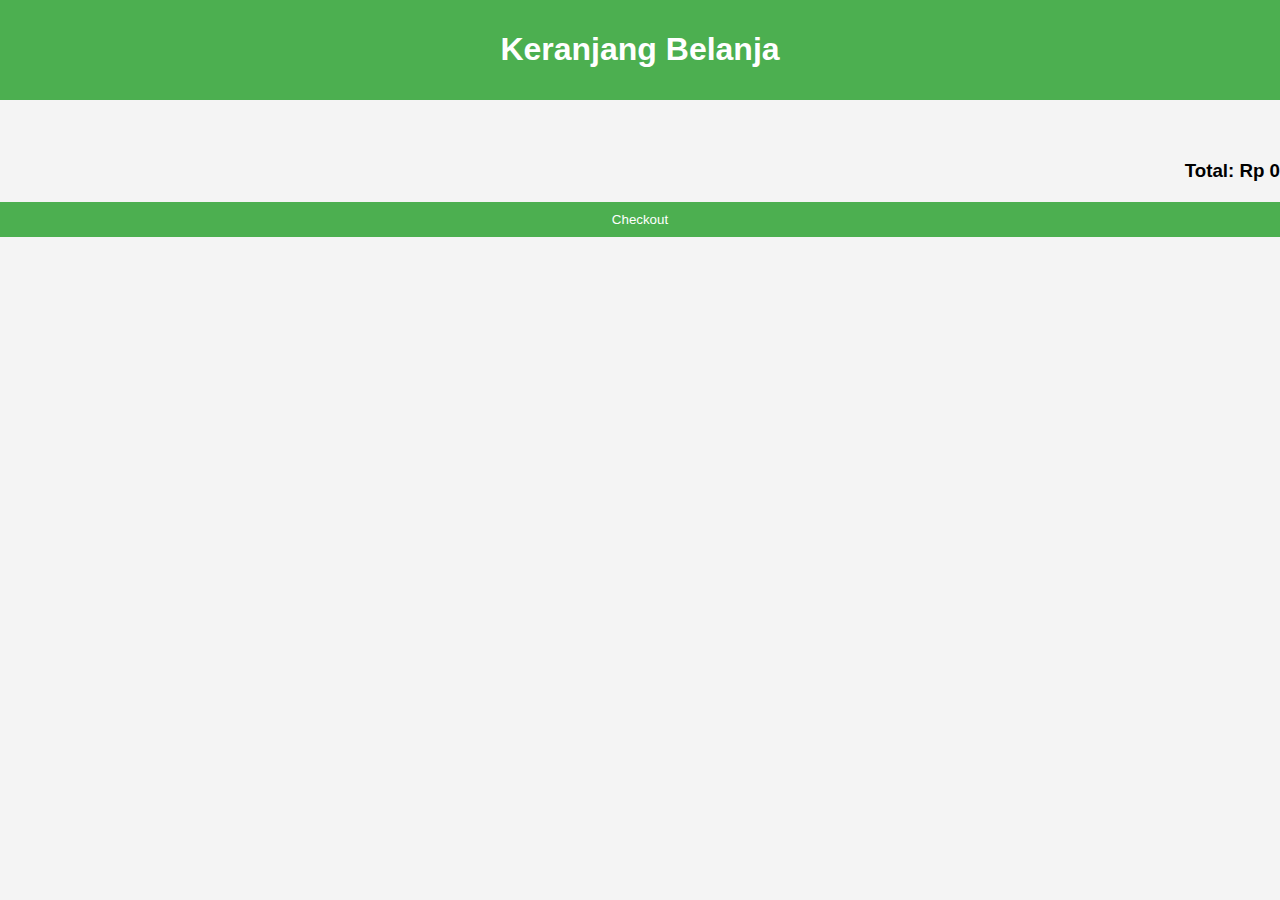
<file: Keranjang.html>
<!DOCTYPE html>
<html lang="en">
<head>
    <meta charset="UTF-8">
    <meta name="viewport" content="width=device-width, initial-scale=1.0">
    <title>Keranjang Belanja</title>
    <style>
        /* Gaya CSS */
        body {
            font-family: Arial, sans-serif;
            margin: 0;
            padding: 0;
            background-color: #f4f4f4;
        }
        .header {
            background-color: #4CAF50;
            padding: 10px;
            text-align: center;
            color: white;
        }
        .container {
            padding: 20px;
        }
        .cart-item {
            display: flex;
            justify-content: space-between;
            align-items: center;
            border-bottom: 1px solid #ddd;
            padding: 10px 0;
        }
        .cart-item img {
            max-width: 100px;
        }
        .cart-item-details {
            flex-grow: 1;
            margin-left: 20px;
        }
        .cart-item-details h4 {
            margin: 0;
        }
        .cart-item-details p {
            margin: 5px 0;
        }
        .cart-item-quantity {
            display: flex;
            align-items: center;
        }
        .cart-item-quantity input {
            width: 50px;
            text-align: center;
            border: 1px solid #ddd;
            margin: 0 10px;
        }
        .cart-item-quantity button {
            padding: 10px;
            border: 1px solid #ddd;
            background-color: #fff;
            cursor: pointer;
        }
        .cart-item-remove {
            background-color: #ff0000;
            color: white;
            border: none;
            padding: 10px;
            cursor: pointer;
        }
        .cart-summary {
            text-align: right;
            margin-top: 20px;
        }
        .cart-summary h3 {
            margin: 0;
        }
        .checkout-button {
            display: block;
            width: 100%;
            padding: 10px;
            background-color: #4CAF50;
            color: white;
            text-align: center;
            border: none;
            cursor: pointer;
            margin-top: 20px;
        }
        .checkout-button:hover {
            background-color: #45a049;
        }
    </style>
    <script>
        function loadCart() {
            const cart = JSON.parse(sessionStorage.getItem('cart')) || [];
            const cartContainer = document.getElementById('cartContainer');
            const cartSummary = document.getElementById('cartSummary');

            cartContainer.innerHTML = cart.map((item, index) => `
                <div class="cart-item">
                    <img src="${item.image}" alt="${item.name}">
                    <div class="cart-item-details">
                        <h4>${item.name}</h4>
                        <p>Ukuran: ${item.size}</p>
                        <p>Warna: ${item.color}</p>
                        <p>Harga: Rp ${item.price.toLocaleString('id-ID')}</p>
                    </div>
                    <div class="cart-item-quantity">
                        <button onclick="updateQuantity(${index}, -1)">-</button>
                        <input type="text" value="${item.quantity}" readonly>
                        <button onclick="updateQuantity(${index}, 1)">+</button>
                    </div>
                    <button class="cart-item-remove" onclick="removeItem(${index})">Hapus</button>
                </div>
            `).join('');

            const total = cart.reduce((sum, item) => sum + item.price * item.quantity, 0);
            cartSummary.innerHTML = `<h3>Total: Rp ${total.toLocaleString('id-ID')}</h3>`;
        }

        function updateQuantity(index, change) {
            const cart = JSON.parse(sessionStorage.getItem('cart')) || [];
            cart[index].quantity += change;
            if (cart[index].quantity <= 0) {
                cart.splice(index, 1);
            }
            sessionStorage.setItem('cart', JSON.stringify(cart));
            loadCart();
        }

        function removeItem(index) {
            const cart = JSON.parse(sessionStorage.getItem('cart')) || [];
            cart.splice(index, 1);
            sessionStorage.setItem('cart', JSON.stringify(cart));
            loadCart();
        }

        function checkout() {
            const cart = JSON.parse(sessionStorage.getItem('cart')) || [];
            if (cart.length === 0) {
                alert('Keranjang belanja Anda kosong!');
                return;
            }

            // Proses checkout di sini (misalnya, kirim data ke server atau tampilkan pesan sukses)
            alert('Checkout berhasil!');

            // Kosongkan keranjang belanja setelah checkout
            sessionStorage.removeItem('cart');
            loadCart();
        }

        document.addEventListener('DOMContentLoaded', loadCart);
    </script>
</head>
<body>
    <div class="header">
        <h1>Keranjang Belanja</h1>
    </div>
    <div class="container" id="cartContainer">
        <!-- Produk keranjang akan ditampilkan di sini -->
    </div>
    <div class="cart-summary" id="cartSummary">
        <!-- Ringkasan keranjang akan ditampilkan di sini -->
    </div>
    <button class="checkout-button" onclick="checkout()">Checkout</button>
</body>
</html>
</file>
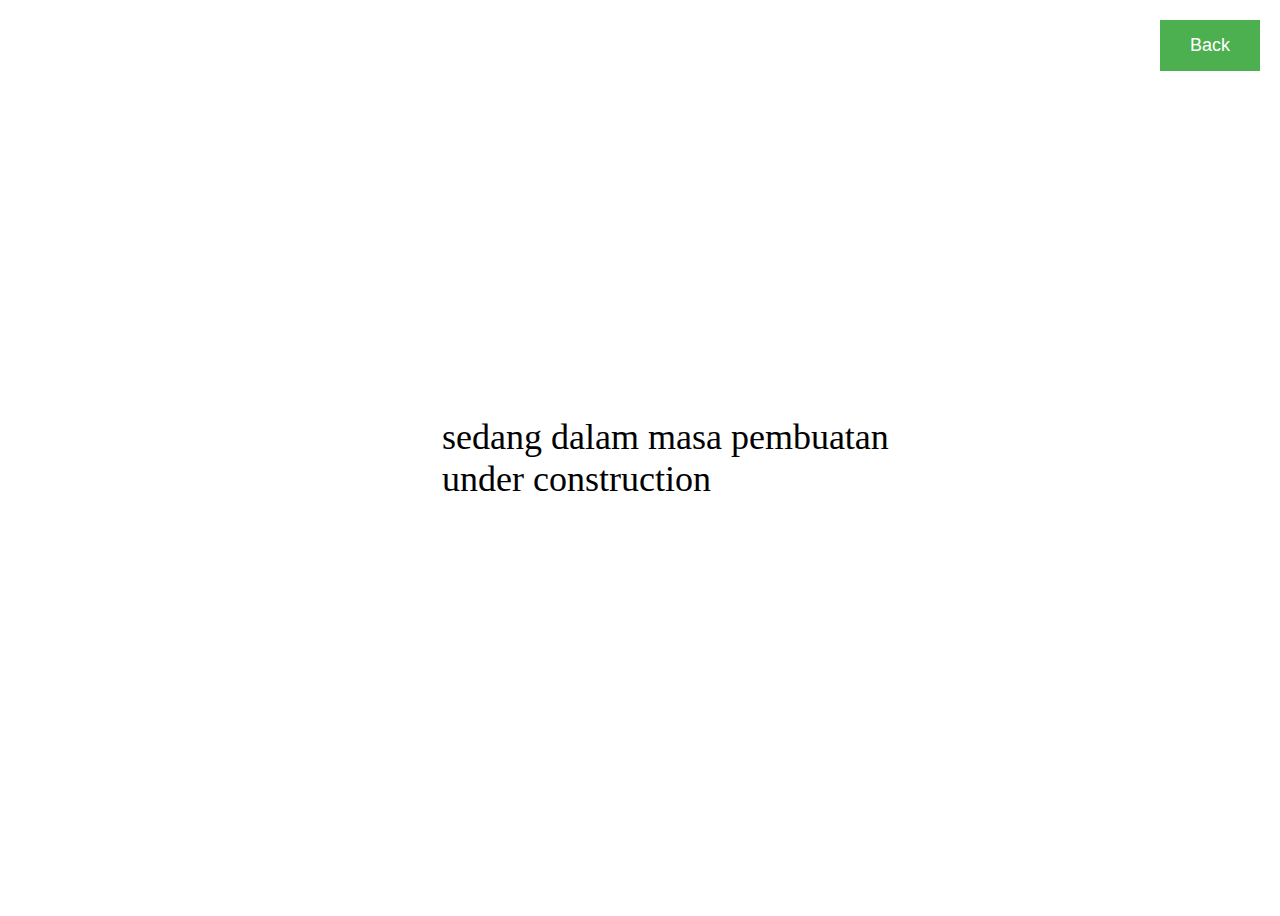
<file: perbaikan.html>
<!DOCTYPE html>
<html>
<head>
<title>Teks Berjalan Kiri ke Kanan</title>
<style>
#container {
  position: relative;
  height: 100vh;
  display: flex;
  justify-content: center;
  align-items: center;
}

#teks-container {
  position: absolute;
  top: 50%;
  left: 100%; /* Posisi awal di luar layar (kanan) */
  transform: translateY(-50%); /* Memposisikan teks di tengah vertikal */
  white-space: nowrap; /* Agar teks tidak pindah ke baris baru */
  display: inline-block; /* Memungkinkan teks untuk bergerak */
  font-size: 36px; /* Ukuran teks */
}

#back-button {
  position: absolute;
  top: 20px;
  right: 20px;
  padding: 15px 30px; /* Besarkan ukuran tombol */
  background-color: #4CAF50;
  color: white;
  border: none;
  cursor: pointer;
  font-size: 18px; /* Besarkan ukuran teks tombol */
}

#back-button:hover {
  background-color: #45a049;
}

</style>
</head>
<body>
<div id="container">
  <div id="teks-container">
    <div id="teks">sedang dalam masa pembuatan</div>
    <div id="teks2">under construction</div>
  </div>
</div>

<button id="back-button" onclick="goBack()">Back</button>

<script>
var teksContainer = document.getElementById('teks-container');
var x = teksContainer.offsetWidth; // Lebar teks

function scrollTeks() {
  x--;
  teksContainer.style.left = x + 'px';
  if (x < -teksContainer.offsetWidth) {
    x = teksContainer.offsetWidth;
  }
}

setInterval(scrollTeks, 50); // Kecepatan scrolling (dalam milidetik)

function goBack() {
  window.history.back();
}
</script>
</body>
</html>
</file>
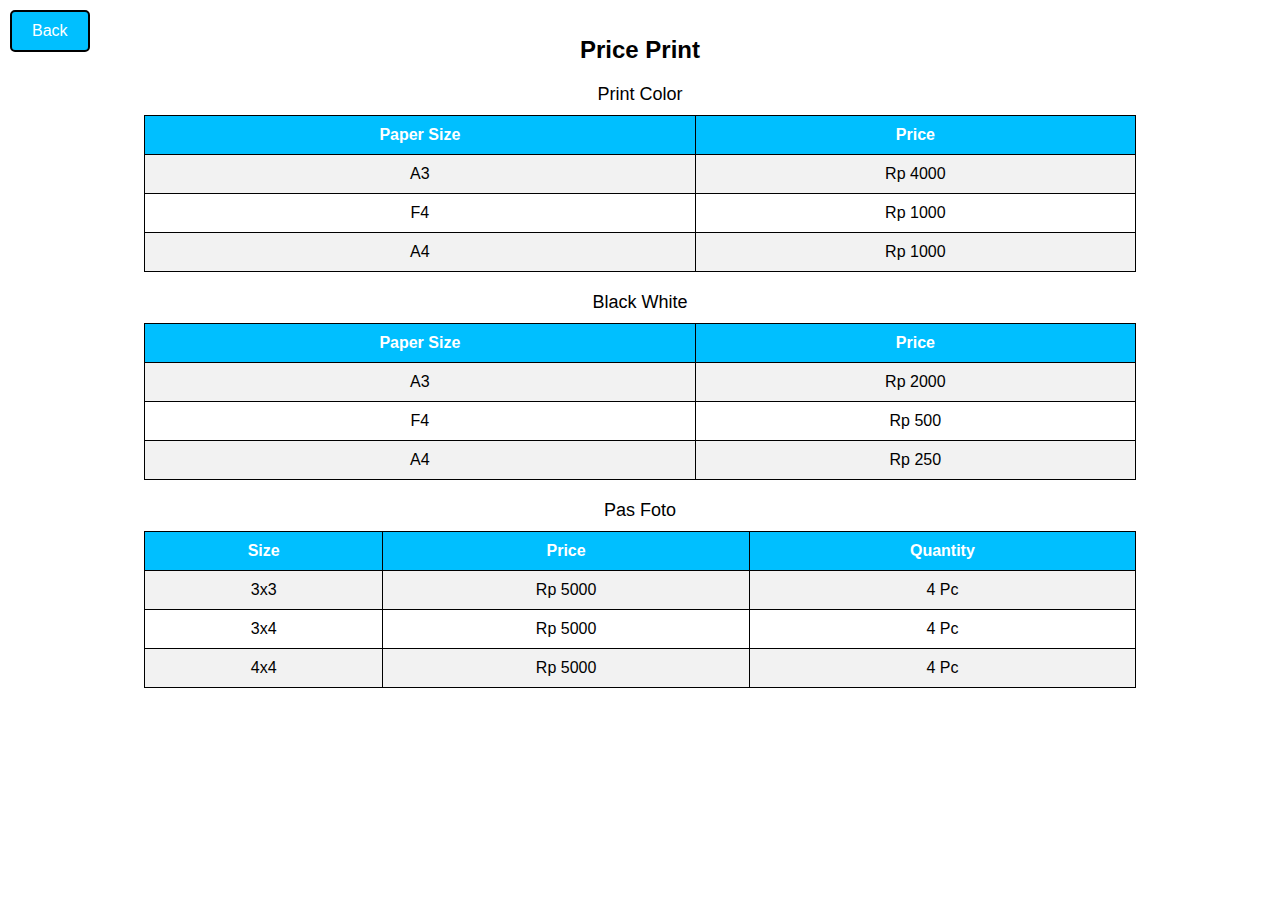
<file: print.html>
<!DOCTYPE html>
<html lang="en">
<head>
    <meta charset="UTF-8">
    <meta name="viewport" content="width=device-width, initial-scale=1.0">
    <title>Copy Page</title>
    <style>
        body {
            font-family: Arial, sans-serif;
            background-color: #ffffff;
            color: #000000;
            margin: 0;
            padding: 20px;
            position: relative;
        }

        h1 {
            font-size: 24px;
            margin-bottom: 20px;
            text-align: center;
        }

        p {
            font-size: 18px;
            margin: 20px 0 10px;
            text-align: center;
        }

        table {
            width: 80%;
            margin: 0 auto 20px;
            border-collapse: collapse;
            font-size: 16px;
        }

        th, td {
            border: 1px solid #000000;
            padding: 10px;
            text-align: center;
        }

        th {
            background-color: #00bfff;
            color: #ffffff;
        }

        tr:nth-child(even) {
            background-color: #f2f2f2;
        }

        .back-button {
            position: absolute;
            top: 10px;
            left: 10px;
            padding: 10px 20px;
            font-size: 16px;
            background-color: #00bfff;
            color: #ffffff;
            text-decoration: none;
            border-radius: 5px;
            border: 2px solid #000000;
        }

        .back-button:hover {
            background-color: #008fbf;
        }
    </style>
</head>
<body>
    <a href="index.html" class="back-button">Back</a>
    <h1>Price Print</h1>
    <p>Print Color</p>
    <table> 
        <tr>
            <th>Paper Size</th>
            <th>Price</th>
        </tr>
        <tr>
            <td>A3</td>
            <td>Rp 4000</td>
        </tr>
        <tr>
            <td>F4</td>
            <td>Rp 1000</td>
        </tr>
        <tr>
            <td>A4</td>
            <td>Rp 1000</td>
        </tr>
    </table>
    <p>Black White</p>
    <table> 
        <tr>
            <th>Paper Size</th>
            <th>Price</th>
        </tr>
        <tr>
            <td>A3</td>
            <td>Rp 2000</td>
        </tr>
        <tr>
            <td>F4</td>
            <td>Rp 500</td>
        </tr>
        <tr>
            <td>A4</td>
            <td>Rp 250</td>
        </tr>
    </table>
<p>Pas Foto</p>
    <table>
        <tr>
            <th>Size</th>
            <th>Price</th>
            <th>Quantity</th>
        </tr>
        <tr>
            <td>3x3</td>
            <td>Rp 5000</td>
            <td>4 Pc</td>
        </tr>
        <tr>
            <td>3x4</td>
            <td>Rp 5000</td>
            <td>4 Pc</td>
        </tr>
        <tr>
            <td>4x4</td>
            <td>Rp 5000</td>
            <td>4 Pc</td>
        </tr> 
    </table>
</body>
</html>
</file>
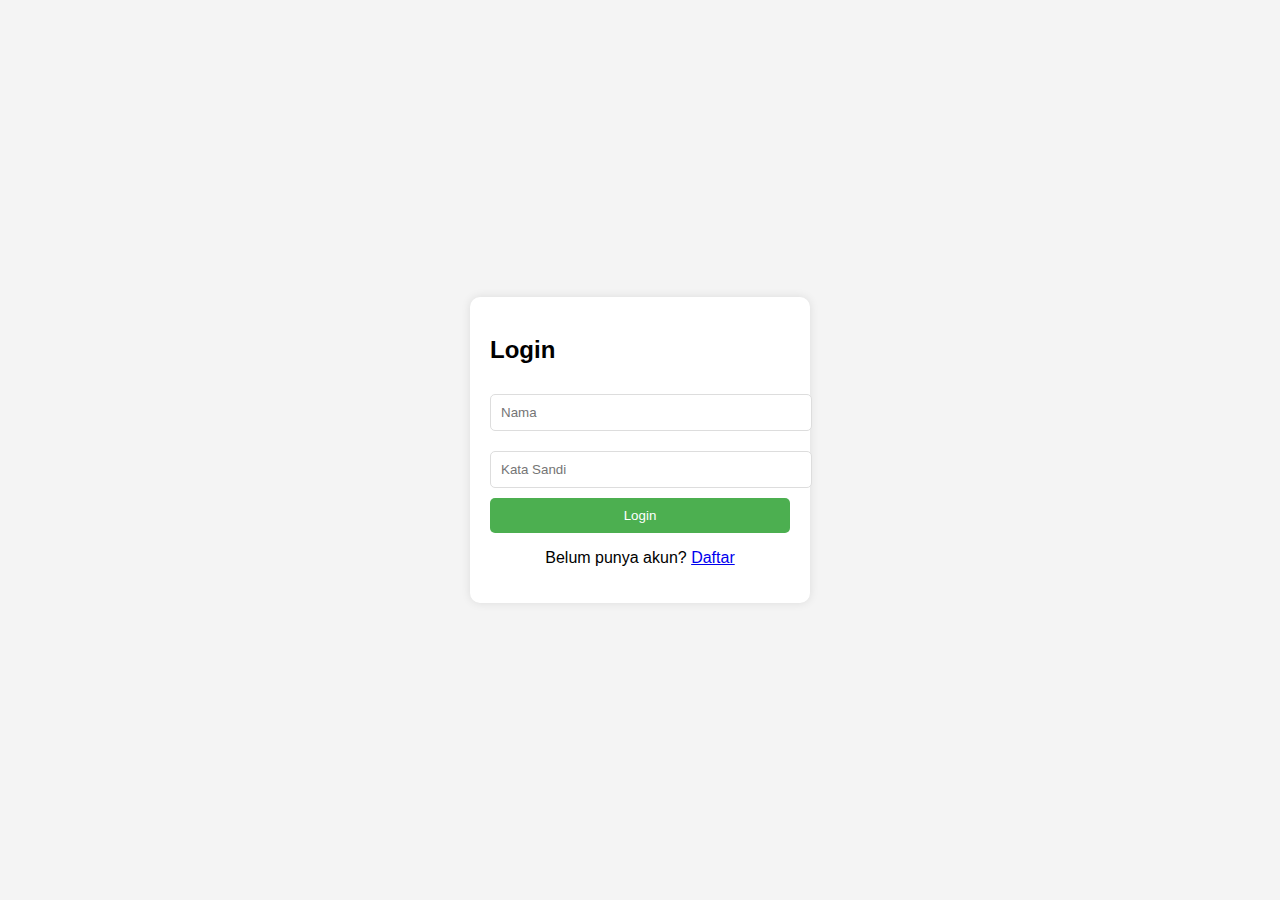
<file: real.html>
<!DOCTYPE html>
<html lang="en">
<head>
    <meta charset="UTF-8">
    <meta name="viewport" content="width=device-width, initial-scale=1.0">
    <title>Login - Toko Baju Gallaxy</title>
    <style>
        body {
            font-family: Arial, sans-serif;
            background-color: #f4f4f4;
            display: flex;
            justify-content: center;
            align-items: center;
            height: 100vh;
            margin: 0;
        }
        .login-container {
            background-color: white;
            padding: 20px;
            border-radius: 10px;
            box-shadow: 0 0 10px rgba(0,0,0,0.1);
            width: 300px;
        }
        .login-container h2 {
            margin-bottom: 20px;
        }
        .login-container input {
            width: 100%;
            padding: 10px;
            margin: 10px 0;
            border: 1px solid #ddd;
            border-radius: 5px;
        }
        .login-container button {
            width: 100%;
            padding: 10px;
            background-color: #4CAF50;
            color: white;
            border: none;
            border-radius: 5px;
            cursor: pointer;
        }
        .login-container button:hover {
            background-color: #45a049;
        }
        .login-container .register-link {
            text-align: center;
            margin-top: 10px;
        }
    </style>
</head>
<body>
    <div class="login-container" id="loginContainer">
        <h2>Login</h2>
        <input type="text" id="loginName" placeholder="Nama" required>
        <input type="password" id="loginPassword" placeholder="Kata Sandi" required>
        <button id="loginButton" onclick="login()">Login</button>
        <div class="register-link">
            <p>Belum punya akun? <a href="javascript:showRegisterForm()">Daftar</a></p>
        </div>
    </div>

    <div class="login-container" id="registerContainer" style="display: none;">
        <h2>Daftar</h2>
        <input type="text" id="registerName" placeholder="Nama" required>
        <input type="password" id="registerPassword" placeholder="Kata Sandi" required>
        <input type="text" id="registerAddress" placeholder="Alamat" required>
        <button onclick="register()">Daftar</button>
        <div class="register-link">
            <p>Sudah punya akun? <a href="javascript:showLoginForm()">Login</a></p>
        </div>
    </div>

    <script>
        function showLoginForm() {
            document.getElementById('loginContainer').style.display = 'block';
            document.getElementById('registerContainer').style.display = 'none';
        }

        function showRegisterForm() {
            document.getElementById('loginContainer').style.display = 'none';
            document.getElementById('registerContainer').style.display = 'block';
        }

        function register() {
            const name = document.getElementById('registerName').value;
            const password = document.getElementById('registerPassword').value;
            const address = document.getElementById('registerAddress').value;

            if (name && password && address) {
                const user = { name, password, address };
                localStorage.setItem('user', JSON.stringify(user));
                alert('Registrasi berhasil! Silakan login.');
                showLoginForm();
            } else {
                alert('Silakan isi semua kolom.');
            }
        }

        function login() {
            const name = document.getElementById('loginName').value;
            const password = document.getElementById('loginPassword').value;
            const user = JSON.parse(localStorage.getItem('user'));

            if (user && user.name === name && user.password === password) {
                localStorage.setItem('loggedInUser', name);
                window.location.href = '1.html';  // Ganti dengan halaman utama toko baju
            } else {
                alert('Nama atau kata sandi salah.');
            }
        }

        function getUserData() {
            const loggedInUser = localStorage.getItem('loggedInUser');
            const user = JSON.parse(localStorage.getItem('user'));

            if (loggedInUser && user && user.name === loggedInUser) {
                console.log('User Data:', user);
                return user;
            } else {
                console.log('No user is logged in.');
                return null;
            }
        }
    </script>
</body>
</html>
</file>
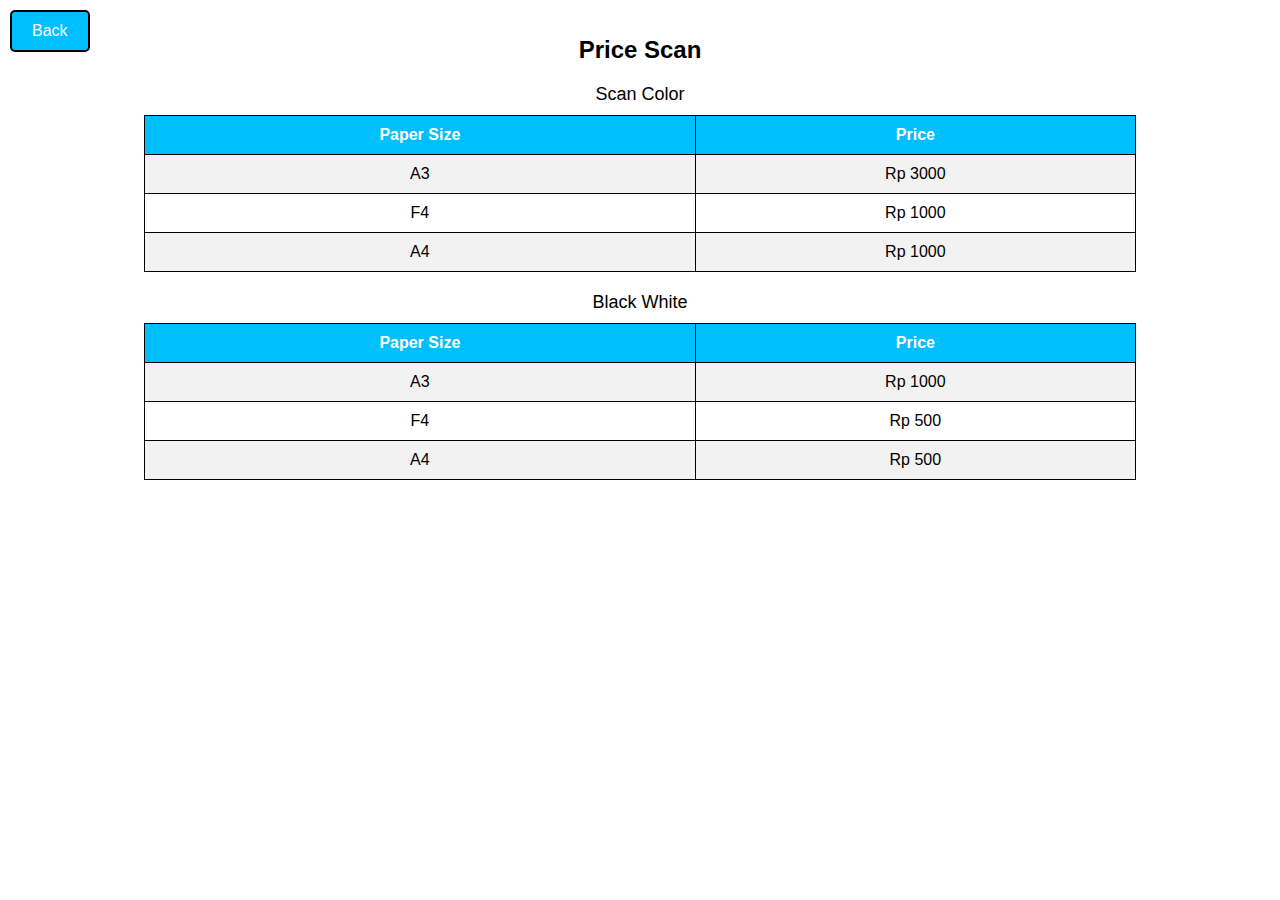
<file: scan.html>
<!DOCTYPE html>
<html lang="en">
<head>
    <meta charset="UTF-8">
    <meta name="viewport" content="width=device-width, initial-scale=1.0">
    <title>Copy Page</title>
    <style>
        body {
            font-family: Arial, sans-serif;
            background-color: #ffffff;
            color: #000000;
            margin: 0;
            padding: 20px;
            position: relative;
        }

        h1 {
            font-size: 24px;
            margin-bottom: 20px;
            text-align: center;
        }

        p {
            font-size: 18px;
            margin: 20px 0 10px;
            text-align: center;
        }

        table {
            width: 80%;
            margin: 0 auto 20px;
            border-collapse: collapse;
            font-size: 16px;
        }

        th, td {
            border: 1px solid #000000;
            padding: 10px;
            text-align: center;
        }

        th {
            background-color: #00bfff;
            color: #ffffff;
        }

        tr:nth-child(even) {
            background-color: #f2f2f2;
        }

        .back-button {
            position: absolute;
            top: 10px;
            left: 10px;
            padding: 10px 20px;
            font-size: 16px;
            background-color: #00bfff;
            color: #ffffff;
            text-decoration: none;
            border-radius: 5px;
            border: 2px solid #000000;
        }

        .back-button:hover {
            background-color: #008fbf;
        }
    </style>
</head>
<body>
    <a href="index.html" class="back-button">Back</a>
    <h1>Price Scan</h1>
    <p>Scan Color</p>
    <table> 
        <tr>
            <th>Paper Size</th>
            <th>Price</th>
        </tr>
        <tr>
            <td>A3</td>
            <td>Rp 3000</td>
        </tr>
        <tr>
            <td>F4</td>
            <td>Rp 1000</td>
        </tr>
        <tr>
            <td>A4</td>
            <td>Rp 1000</td>
        </tr>
    </table>
    <p>Black White</p>
    <table> 
        <tr>
            <th>Paper Size</th>
            <th>Price</th>
        </tr>
        <tr>
            <td>A3</td>
            <td>Rp 1000</td>
        </tr>
        <tr>
            <td>F4</td>
            <td>Rp 500</td>
        </tr>
        <tr>
            <td>A4</td>
            <td>Rp 500</td>
        </tr>
    </table>
</body>
</html>
</file>
